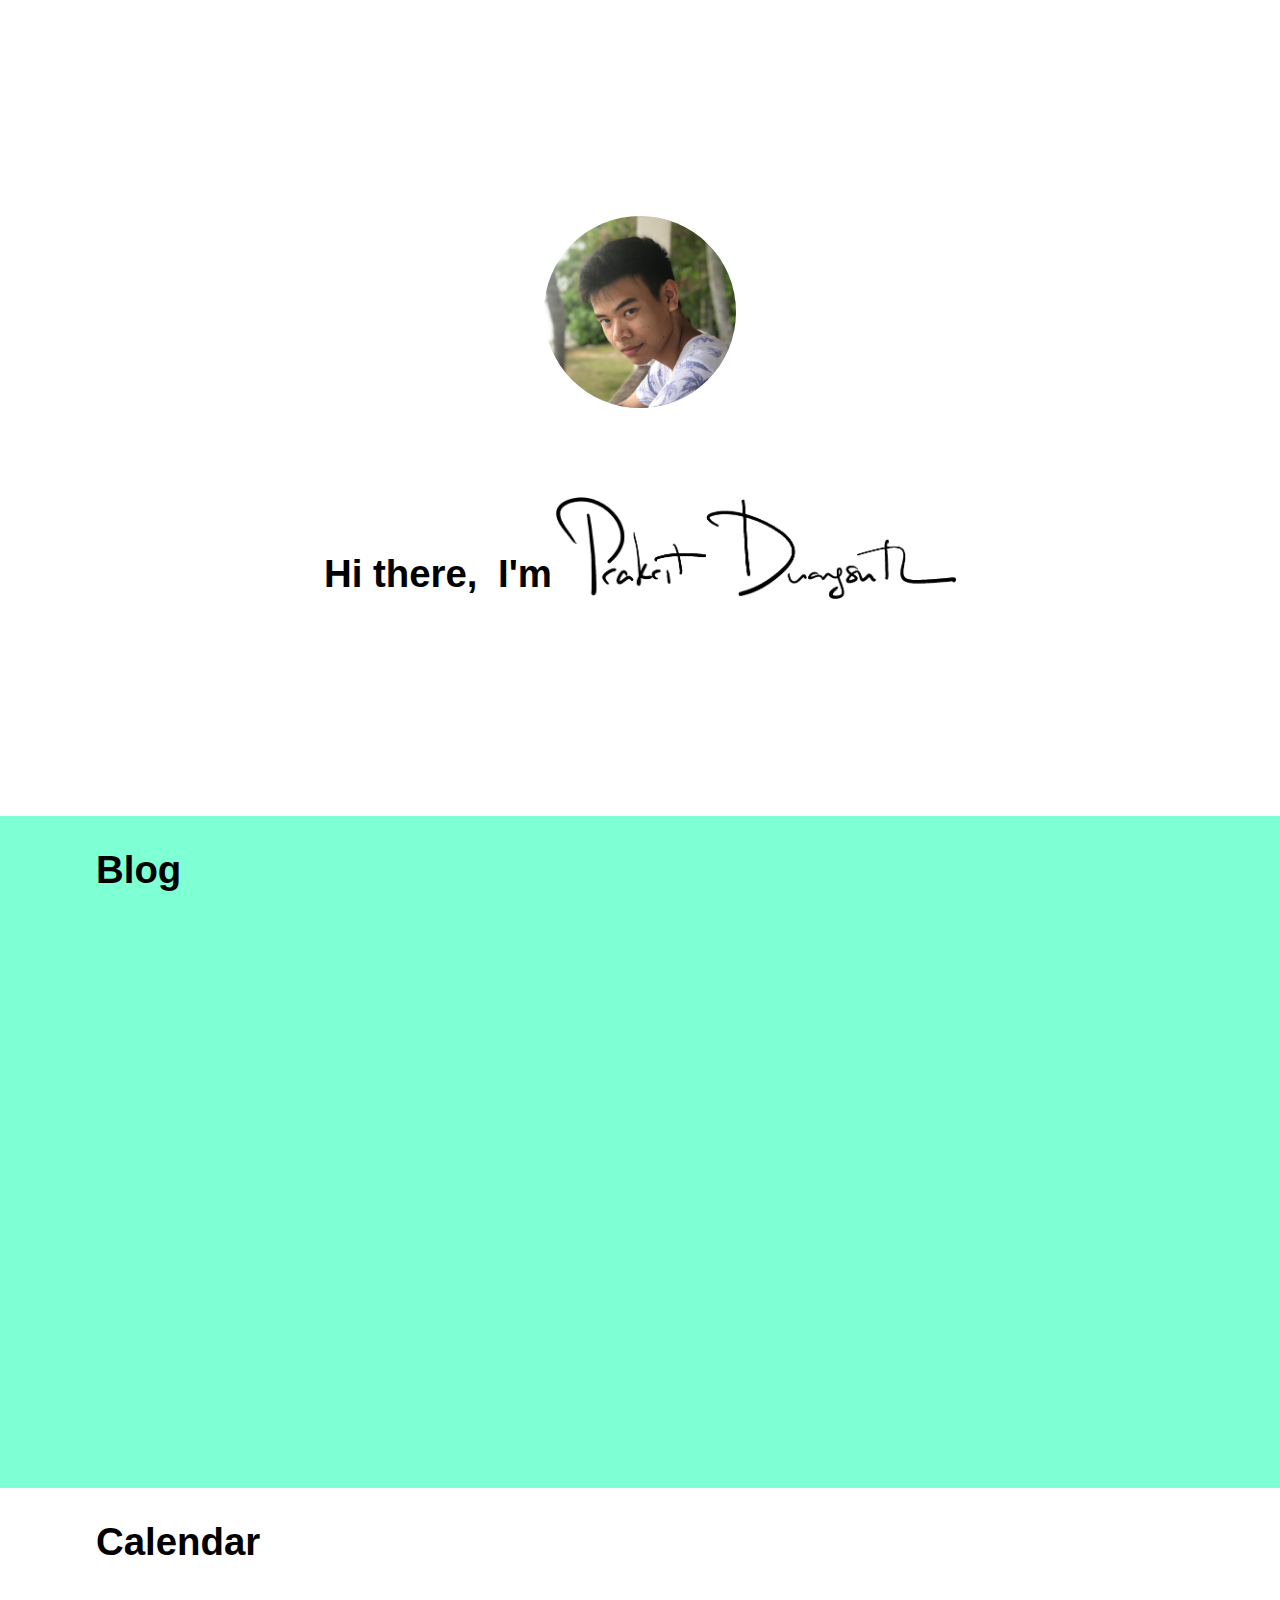
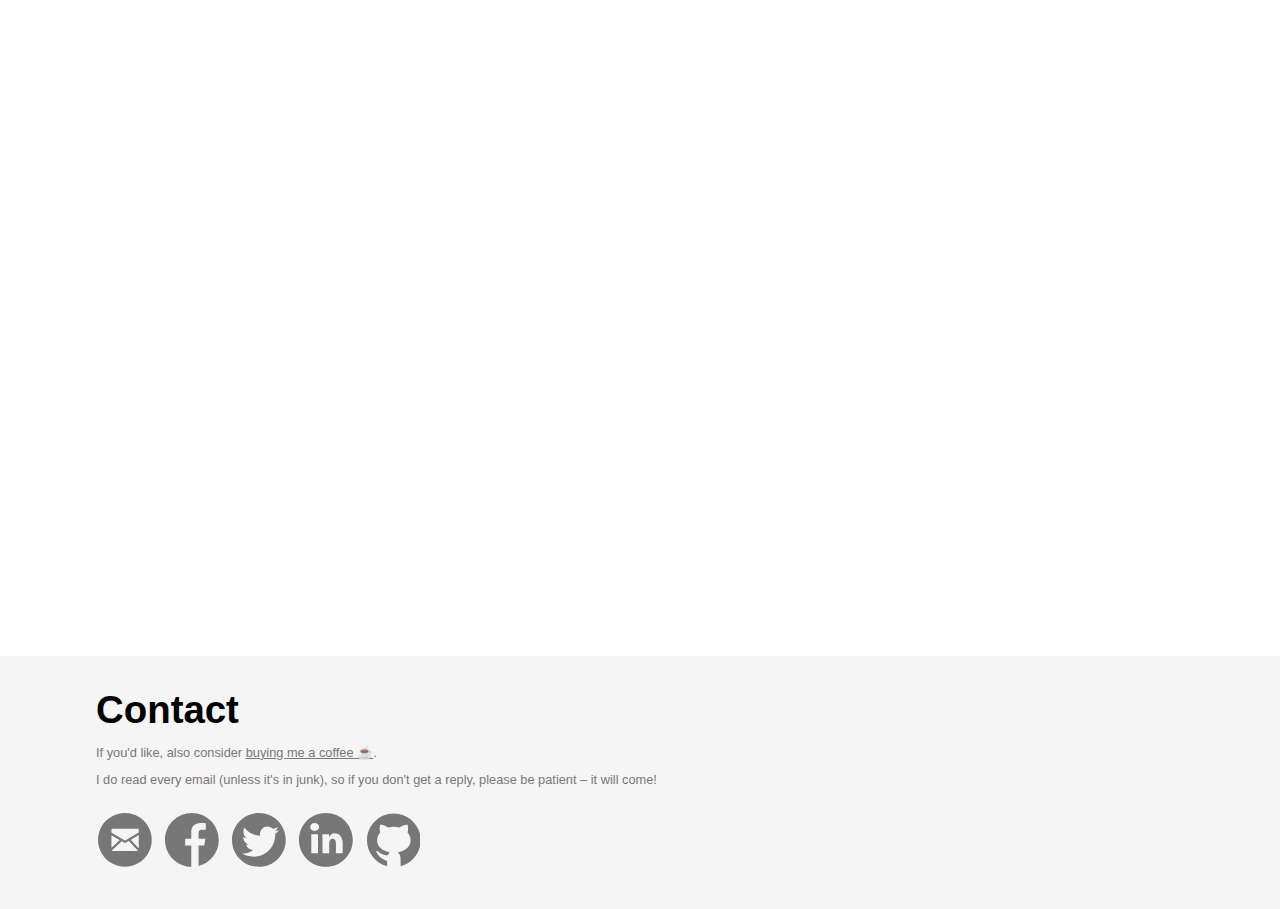
<file: index.html>
<!DOCTYPE html>

<html lang="en">
    <head>
        <meta charset="utf-8">
        <meta name="description" content="Full-time geek, part-time nerd. Prakrit is a junior at Purdue University studying Computer Science and Mathematics.">
        <meta name="viewport" content="width=device-width, initial-scale=1.0">
        <title>Prakrit Duangsutha</title>
        <link rel="stylesheet" type="text/css" href="css/style.css">
    </head>
    <body>
        <section id="about">
            <img id="profile" src="images/profile.jpg" alt="Prakrit's handsome looks :D">
            <div id="greeting">
                <h1 id="hello">Hi there,</h1>
                <span id="intro">
                    <h1 id="im">I'm</h1>
                    <img id="name" src="images/signature.png" alt="Prakrit Duangsutha">
                </span>
            </div>
        </section>
        <section id="blog">
            <div class="container">
                <h1><a href="https://medium.com/@tirkarp" title="Blog">Blog</a></h1>
            </div>
            <div id="scrolling-wrapper"><!-- Cards go here --></div>
        </section>
        <section id="calendar">
            <div class="container">
                <h1>Calendar</h1>
                <iframe id="calendar-content" src="https://calendar.google.com/calendar/embed?height=300&amp;wkst=1&amp;bgcolor=%23ffffff&amp;ctz=America%2FNew_York&amp;src=cGR1YW5nc3VAZ21haWwuY29t&amp;src=a2xkNjE1dDlzNGxiY2Jua2p0OWkxZWpqaGJ2NDkwOHNAaW1wb3J0LmNhbGVuZGFyLmdvb2dsZS5jb20&amp;src=cTc5dDlwYWpqYmgyNXFmc2wwbzdxMHY4bDQ1NHZqNDdAaW1wb3J0LmNhbGVuZGFyLmdvb2dsZS5jb20&amp;src=czFnMWg2Ym44bXJoODh1NDA4MmxnYmJyZjVtMHBrdHRAaW1wb3J0LmNhbGVuZGFyLmdvb2dsZS5jb20&amp;src=ZW4udXNhI2hvbGlkYXlAZ3JvdXAudi5jYWxlbmRhci5nb29nbGUuY29t&amp;src=MHVxdXJrZDBuaGdzcjBsbnVpNGJicWkwNGM0cWRub2pAaW1wb3J0LmNhbGVuZGFyLmdvb2dsZS5jb20&amp;src=Nm02dGIyMjNibW5wcDgybTRsZm8wN3Z1cWNhaTE1ZGRAaW1wb3J0LmNhbGVuZGFyLmdvb2dsZS5jb20&amp;src=cWw4NzlqcjE1ZmRjbzlidThuMGdjMzZjbTVndTdjNGhAaW1wb3J0LmNhbGVuZGFyLmdvb2dsZS5jb20&amp;color=%23cca300&amp;color=%23E4C441&amp;color=%23E4C441&amp;color=%23616161&amp;color=%230B8043&amp;color=%23039BE5&amp;color=%23B39DDB&amp;color=%23D81B60&amp;showTitle=0&amp;showDate=1&amp;showNav=1&amp;showPrint=0&amp;showTabs=1&amp;showCalendars=0&amp;showTz=1&amp;mode=AGENDA" style="border-width:0" width="" height="300" frameborder="0" scrolling="no"></iframe>
            </div>
        </section>
        <section id="contact">
            <div class="container">
				<h1>Contact</h1>
				<p>If you'd like, also consider <a href="https://www.buymeacoffee.com/pduangsu">buying me a coffee ☕</a>.</p>
				<p>I do read every email (unless it's in junk), so if you don't get a reply, please be patient – it will come!</p>
                <div id="contact-icons">
					<span>
						<a href="mailto:hello@prakr.it" title="Email">
								<svg id="email" xmlns="http://www.w3.org/2000/svg" viewBox="0 0 612 612" xml:space="preserve"><path d="M306,612c-28.152,0-55.284-3.672-81.396-11.016c-26.112-7.347-50.49-17.646-73.134-30.906 s-43.248-29.172-61.812-47.736c-18.564-18.562-34.476-39.168-47.736-61.812c-13.26-22.646-23.562-47.022-30.906-73.135 C3.672,361.284,0,334.152,0,306s3.672-55.284,11.016-81.396s17.646-50.49,30.906-73.134s29.172-43.248,47.736-61.812 s39.168-34.476,61.812-47.736s47.022-23.562,73.134-30.906S277.848,0,306,0c42.024,0,81.702,8.058,119.034,24.174 s69.768,37.944,97.308,65.484s49.368,59.976,65.484,97.308S612,263.976,612,306c0,28.152-3.672,55.284-11.016,81.396 c-7.347,26.109-17.646,50.487-30.906,73.134c-13.26,22.644-29.172,43.248-47.736,61.812 c-18.562,18.564-39.168,34.479-61.812,47.736c-22.646,13.26-47.022,23.562-73.136,30.906C361.284,608.328,334.152,612,306,612z M453.492,179.928H163.404c-2.856,0-5.304,0.918-7.344,2.754s-3.06,4.386-3.06,7.65v32.436c0,1.632,0.612,2.448,1.836,2.448 l152.388,86.904l1.227,0.612c0.813,0,1.428-0.204,1.836-0.612l147.492-86.904c0.813-0.408,1.428-0.612,1.836-0.612 c0.405,0,1.02-0.204,1.836-0.612c1.632,0,2.448-0.816,2.448-2.448v-31.212c0-3.264-1.021-5.814-3.063-7.65 S456.348,179.928,453.492,179.928z M245.412,310.284c0.408-0.408,0.612-1.021,0.612-1.836c0-1.227-0.408-1.836-1.224-1.836 l-87.516-50.185c-1.224-0.408-2.244-0.408-3.06,0c-0.816,0-1.224,0.612-1.224,1.836v131.58c0,1.227,0.612,2.04,1.836,2.448h1.224 c0.816,0,1.224-0.204,1.224-0.612L245.412,310.284z M351.9,320.076c-0.408-1.227-1.431-1.428-3.063-0.612l-33.66,19.584 c-4.08,2.448-8.361,2.448-12.852,0l-29.376-16.521c-1.224-0.816-2.244-0.816-3.06,0l-111.996,104.04 c-0.408,0.405-0.612,1.224-0.612,2.445c0,0.408,0.408,1.021,1.224,1.836c2.448,0.816,4.08,1.227,4.896,1.227H450.43 c0.816,0,1.635-0.408,2.448-1.227c0-1.632-0.204-2.649-0.612-3.06L351.9,320.076z M462.06,253.98h-2.445l-83.232,49.572 c-0.813,0-1.224,0.612-1.224,1.836c-0.408,0.408-0.204,1.02,0.609,1.833L459,397.188c0.816,0.816,1.428,1.227,1.836,1.227h1.224 c1.227-1.227,1.839-2.04,1.839-2.448V256.429C463.896,255.612,463.284,254.796,462.06,253.98z"/></svg>
						</a>
					</span>
					<span>
						<a href="https://www.facebook.com/tirkarp" title="Facebook">
								<svg id="facebook" xmlns="http://www.w3.org/2000/svg" viewBox="0 0 1000 1000"><path d="M1000 500c0 233-159 429-375 484V604h107l18-125H625V369c0-36 18-56 55-56h79V196s-37-8-90-8c-120 0-180 67-180 166v125H375v125h114v396C218 994 0 772 0 500 0 224 224 0 500 0s500 224 500 500z"></path></svg>
						</a>
					</span>
					<span>
						<a href="https://www.twitter.com/prakr_it" title="Twitter">
								<svg id="twitter" xmlns="http://www.w3.org/2000/svg" viewBox="0 0 1000 1000"><path d="M1000 500c0 277-223 500-500 500S0 777 0 500 223 0 500 0s500 223 500 500zM875 317c-25 11-53 18-82 22 30-17 51-45 61-79-28 17-57 28-89 35-25-28-62-45-103-45-78 0-141 63-141 142 0 10 1 22 3 32-118-5-223-62-294-149-11 22-18 46-18 72 0 50 24 93 62 118-23 0-45-7-64-18v2c0 69 49 126 114 140-12 3-24 4-37 4-9 0-19-1-27-2 18 57 71 95 132 96-48 38-108 65-176 65-11 0-23-1-33-2 62 40 138 62 217 62 262 0 404-216 404-404v-18c28-19 51-45 71-73z"></path></svg>
						</a>
					</span>
					<span>
						<a href="https://www.linkedin.com/in/pduangsu" title="LinkedIn">
							<svg id="linkedin" xmlns="http://www.w3.org/2000/svg" viewBox="0 0 1000 1000"><path d="M1000 500c0 277-223 500-500 500S0 777 0 500 223 0 500 0s500 223 500 500zM375 260c-1-41-32-73-83-73-50 0-83 32-83 73s32 73 82 73h1c51 0 83-32 83-73zm-21 136H229v354h125V396zm458 166c0-114-56-187-146-187-50 0-87 30-104 75l-4-54H434c1 13 3 83 3 83v271h125V562c0-50 23-83 62-83 38 0 63 20 63 83v188h125V562z"></path></svg>
						</a>
					</span>
					<span>
						<a href="https://github.com/tirkarp" title="GitHub">
							<svg id="github" xmlns="http://www.w3.org/2000/svg" viewBox="0 0 1000 1000"><path d="M1000 508c0 232-160 429-375 485V862c0-41-10-98-52-131 134-20 239-99 239-223 0-51-21-102-58-144 11-47 17-105-4-148-53 5-106 32-145 56-33-8-67-14-105-14s-73 6-106 14c-39-24-91-51-144-56-21 43-16 101-5 148-37 42-57 93-57 144 0 124 105 203 239 223-20 15-32 36-40 57-105 2-189-81-190-81-5-4-12-5-16-2-6 3-9 10-7 16 2 5 44 124 201 172v100C160 937 0 740 0 508 0 233 223 8 500 8c275 0 500 225 500 500z"></path></svg>
						</a>
					</span>
                </div>
                <!-- <p id="credits">Icons made with ❤ by <a href="https://www.flaticon.com/authors/zurb" title="Zurb">Zurb</a>.</p> -->
            </div>
        </section>

        <script src="scripts/script.js"></script>

        <!-- Global site tag (gtag.js) - Google Analytics -->
        <script async src="https://www.googletagmanager.com/gtag/js?id=UA-141370543-1"></script>
        <script>
            window.dataLayer = window.dataLayer || [];
            function gtag(){dataLayer.push(arguments);}
            gtag('js', new Date());
            gtag('config', 'UA-141370543-1');
        </script>
    </body>
</html>
</file>
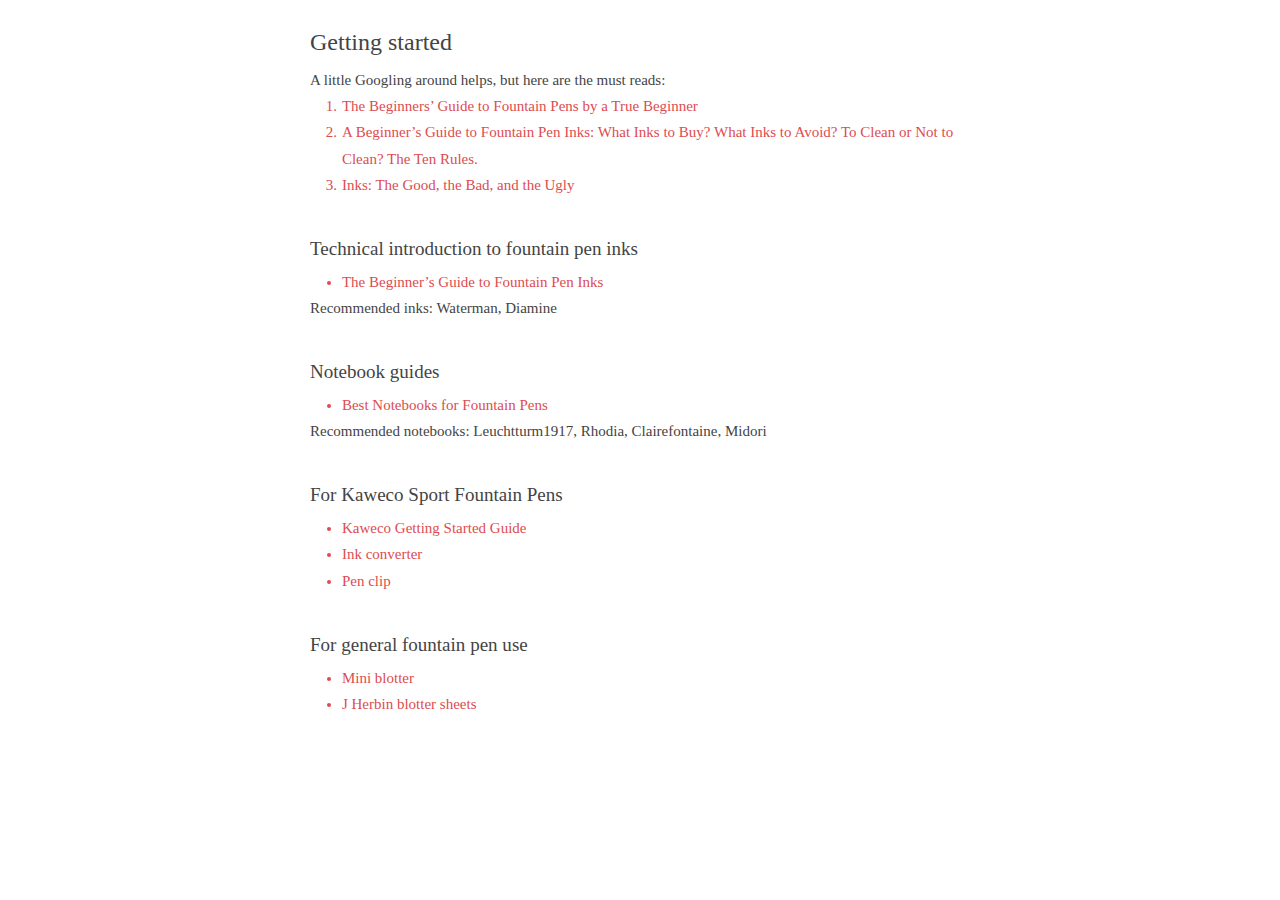
<file: fountain-pen-resources.html>
<!DOCTYPE html>
<html>
    <head>
        <title>Fountain Pen Resources</title>
        <meta charset="utf-8" />
        <meta name="viewport" content="width=device-width, initial-scale=1">
    </head>
    <style>
      body {
        --base-background-color: #ffffff;
        --document-background-color: var(--base-background-color);
      }

      .document-wrapper {
        /* Constants used to transform theme values to CSS */
        --transform-line-height-factor: 1.17;

        /* From template */
        --base-text-color: #444444;
        --base-text-secondary-color: #888888;
        --base-text-tertiary-color: #d9d9d9;
        --base-background-color: #ffffff;
        --base-background-secondary-color: #F3F5F7;
        --base-background-tertiary-color: #E4E5E6;
        --base-stroke-color: #d9d9d9;
        --base-stroke-secondary-color: #d9d9d9;
        --base-accent-color: #DD4C4F;
        --base-highlight-color: #D3FFA4;

        --document-background-color: var(--base-background-color);
        --document-text-color: var(--base-text-color);
        --document-text-secondary-color: var(--base-text-secondary-color);
        --document-text-light-color: var(--base-text-secondary-color);
        --document-accent-color: var(--base-accent-color);
        --document-cursor-color: var(--base-accent-color);
        --document-link-color: var(--base-accent-color);
        --document-list-marker-color: var(--base-accent-color);
        --document-marker-color: var(--base-text-tertiary-color);
        --document-selection-color: var(--base-selection-color);
        --document-selection-inactive-color: var(--base-background-tertiary-color);
        --document-text-font: "AvenirNext-Regular";
        --document-text-size: 15px;
        --document-line-height-multiplier: calc(
          1.5 * var(--transform-line-height-factor)
        );

        --document-headers-text-color: var(--base-text-color);
        --document-headers-font: "AvenirNext-Medium";
        --document-headers-modular-scale: 1.125;
        --document-headers-line-height-multiplier: calc(
          1.3 * var(--transform-line-height-factor)
        );
        --document-headers-add-top-bottom-padding: 1;
        --document-headers-padding-top-multiplier: 0.5;
        --document-headers-padding-bottom-multiplier: 0.3;

        --document-code-text-color: var(--base-text-color);
        --document-code-border-color: var(--base-text-tertiary-color);
        --document-code-background-color: var(--base-background-secondary-color);
        --document-code-font: "Menlo-Regular";
        --document-code-text-size-multiplier: 0.91;

        --document-code-syntax-highlight-comment: #65798c;
        --document-code-syntax-highlight-constant: #0095c9;
        --document-code-syntax-highlight-number: #0095c9;
        --document-code-syntax-highlight-string: #d12f1b;
        --document-code-syntax-highlight-entity: #4a838b;
        --document-code-syntax-highlight-keyword: #ad3da4;
        --document-code-syntax-highlight-function: #4a838b;
        --document-code-syntax-highlight-variable: #4a838b;

        --document-task-background-color: var(--base-background-color);
        --document-task-border-color: var(--base-text-secondary-color);
        --document-task-check-color: var(--base-text-color);

        --document-tag-background-color: var(--base-background-tertiary-color);
        --document-tag-text-color: var(--base-text-color);
        --document-tag-marker-color: var(--base-text-secondary-color);

        --document-highlighter-background-color: var(--base-highlight-color);
        --document-highlighter-text-color: var(--base-text-color);

        --document-file-fold-color: var(--base-background-tertiary-color);
        --document-file-background-color: var(--base-background-secondary-color);

        --document-separator-border-color: var(--base-stroke-secondary-color);

        --document-table-border-color: var(--base-stroke-secondary-color);
        --document-table-cell-background-color: var(--base-background-color);
        --document-table-cell-alternate-background-color: var(
          --base-background-secondary-color
        );
      }

      .document-wrapper,body{background-color:var(--document-background-color)}.document-wrapper h1.setext,.document-wrapper h2.setext{border-bottom:calc(2 * var(--document-hairline-width)) solid var(--document-separator-border-color);padding-bottom:.6em}.document-wrapper blockquote blockquote blockquote blockquote blockquote::before,.document-wrapper blockquote blockquote blockquote::before,.document-wrapper blockquote::before{background-color:var(--document-list-marker-color)}.document-wrapper a:hover,.document-wrapper mark{text-decoration:inherit}.document-wrapper td[data-alignment="1"],.document-wrapper th{text-align:left}.document-wrapper :after,.document-wrapper :before,.document-wrapper a,.document-wrapper abbr,.document-wrapper acronym,.document-wrapper address,.document-wrapper applet,.document-wrapper article,.document-wrapper aside,.document-wrapper audio,.document-wrapper b,.document-wrapper big,.document-wrapper blockquote,.document-wrapper canvas,.document-wrapper caption,.document-wrapper center,.document-wrapper cite,.document-wrapper code,.document-wrapper dd,.document-wrapper del,.document-wrapper details,.document-wrapper dfn,.document-wrapper div,.document-wrapper dl,.document-wrapper dt,.document-wrapper em,.document-wrapper embed,.document-wrapper fieldset,.document-wrapper figcaption,.document-wrapper figure,.document-wrapper footer,.document-wrapper form,.document-wrapper h1,.document-wrapper h2,.document-wrapper h3,.document-wrapper h4,.document-wrapper h5,.document-wrapper h6,.document-wrapper header,.document-wrapper hgroup,.document-wrapper i,.document-wrapper iframe,.document-wrapper ins,.document-wrapper kbd,.document-wrapper label,.document-wrapper legend,.document-wrapper li,.document-wrapper mark,.document-wrapper menu,.document-wrapper nav,.document-wrapper object,.document-wrapper ol,.document-wrapper output,.document-wrapper p,.document-wrapper pre,.document-wrapper q,.document-wrapper ruby,.document-wrapper s,.document-wrapper samp,.document-wrapper section,.document-wrapper small,.document-wrapper span,.document-wrapper strike,.document-wrapper strong,.document-wrapper summary,.document-wrapper table,.document-wrapper tbody,.document-wrapper td,.document-wrapper tfoot,.document-wrapper th,.document-wrapper thead,.document-wrapper time,.document-wrapper tr,.document-wrapper tt,.document-wrapper u,.document-wrapper ul,.document-wrapper var,.document-wrapper video{all:unset}.document-wrapper{--document-inline-padding-top-bottom:0.25em;--document-inline-padding-left-right:0.25em;--header-1-font-size:2em;--header-2-font-size:1.6em;--header-3-font-size:1.27em;--document-hairline-width:calc(var(--document-text-size) / 15);box-sizing:border-box;color:var(--document-text-color);font-family:var(--document-text-font);font-size:var(--document-text-size);line-height:var(--document-line-height-multiplier);min-height:100%;max-width:48em;width:100%;tab-size:4;margin:0 auto;padding:0 2em}body{text-rendering:optimizeLegibility}.document-wrapper:focus-visible{outline:0}.document-wrapper .marker{color:var(--document-marker-color);display:none}.document-wrapper [data-direction="2"]{direction:rtl}.document-wrapper div.footnote,.document-wrapper div.link-definition,.document-wrapper p{display:block}.document-wrapper p.blank-line::before{content:" "}.document-wrapper h1,.document-wrapper h2,.document-wrapper h3,.document-wrapper h4,.document-wrapper h5,.document-wrapper h6{font-family:var(--document-headers-font);display:block;line-height:var(--document-headers-line-height-multiplier)}.document-wrapper h1{font-size:var(--header-1-font-size);padding-block-start:0.8em;padding-block-end:0.33em}.document-wrapper h2{font-size:var(--header-2-font-size);padding-block-start:0.66em;padding-block-end:0.27em}.document-wrapper h3{font-size:var(--header-3-font-size);padding-block-start:0.53em;padding-block-end:0.27em}.document-wrapper code,.document-wrapper pre{font-size:var(--document-code-text-size-multiplier);font-family:var(--document-code-font),monospace}.document-wrapper h4,.document-wrapper h5,.document-wrapper h6{padding-block-start:0.4em;padding-block-end:0.27em}.document-wrapper h1.setext{margin-bottom:.45em}.document-wrapper h2.setext{margin-bottom:.2em}.document-wrapper .fenced-code *,.document-wrapper .fenced-code-content .marker,.document-wrapper .fenced-code-content .space,.document-wrapper .hard-linebreak-marker,.document-wrapper .image .space,.document-wrapper .image-destination,.document-wrapper .image-label,.document-wrapper .image-title,.document-wrapper .indented-code .space,.document-wrapper .link .space,.document-wrapper .link-destination,.document-wrapper .link-label,.document-wrapper .link-title,.document-wrapper .replace .text,.document-wrapper .setext-heading-marker+.line-ending,.document-wrapper .yaml-marker+.line-ending,.document-wrapper li>p>.space:first-child,.document-wrapper tr.delimiter-row{display:none}.document-wrapper ol,.document-wrapper ul{display:block;padding-inline-start:2.13em}.document-wrapper li{display:list-item;color:var(--document-text-color)}.document-wrapper .color-marker,.document-wrapper .entity-marker,.document-wrapper .fenced-code-content,.document-wrapper .fenced-code-content *,.document-wrapper .footnote-separator,.document-wrapper .link-definition-separator,.document-wrapper code.code-inline,.document-wrapper li>p{display:inline}.document-wrapper ul{list-style-type:disc}.document-wrapper li li li li li li li ul,.document-wrapper li li li li li ul,.document-wrapper li li li ul,.document-wrapper li ul{list-style:circle}.document-wrapper li li li li li li ul,.document-wrapper li li li li ul,.document-wrapper li li ul{list-style:disc}.document-wrapper li::marker{color:var(--document-list-marker-color)}.document-wrapper ol{list-style-type:none;counter-reset:custom-list-item calc(var(--data-list-start,1) - 1)}.document-wrapper ol>li{counter-increment:custom-list-item;position:relative}.document-wrapper ol>li::before{content:counter(custom-list-item) ". ";color:var(--document-list-marker-color);position:absolute;transform:translate(calc(-100% - .33em),0)}.document-wrapper ol>li[data-big-number=true]{margin-inline-start:-2.05em}.document-wrapper ol>li[data-big-number=true]::before{position:static;padding-inline-end:0.25em}.document-wrapper ol>li[data-list-type="1"]:before{content:counter(custom-list-item) ") "}.document-wrapper [data-direction="2"] ol>li::before,.document-wrapper ol[data-direction="2"]>li::before{transform:translate(calc(100% + .33em),0)}.document-wrapper li[role=checkbox]{list-style:none;position:relative}.document-wrapper li[aria-checked=true]{color:var(--document-text-secondary-color)}.document-wrapper .todo-checkbox{display:inline-block;margin-left:-1.7em;margin-right:.5em}.document-wrapper .todo-checkbox svg{display:inline-block;margin-bottom:-.3em}.document-wrapper blockquote{display:block;padding-inline-start:2.13em;position:relative}.document-wrapper code,.document-wrapper mark{padding:var(--document-inline-padding-top-bottom) var(--document-inline-padding-left-right)}.document-wrapper blockquote::before{content:"";position:absolute;top:.2em;left:1em;width:.13em;height:calc(100% - .4em);border:var(--document-hairline-width) solid var(--document-list-marker-color);border-radius:.33em}.document-wrapper code,.document-wrapper pre.fenced-code,.document-wrapper pre.indented-code,.document-wrapper pre.yaml{color:var(--document-code-text-color);background-color:var(--document-code-background-color);border-radius:.25em}.document-wrapper [data-direction="2"] blockquote::before,.document-wrapper blockquote[data-direction="2"]::before{left:0;right:1em}.document-wrapper blockquote blockquote blockquote blockquote blockquote blockquote::before,.document-wrapper blockquote blockquote blockquote blockquote::before,.document-wrapper blockquote blockquote::before{background-color:transparent}.document-wrapper hr{display:block;margin-block-start:calc(var(--document-line-height-multiplier) * 0.5em);margin-block-end:calc(var(--document-line-height-multiplier) * -0.5em);border-top:var(--document-hairline-width) solid var(--document-separator-border-color)}.document-wrapper pre{display:block;white-space:pre-wrap}.document-wrapper pre.indented-code{padding-inline-start:2.13em}.document-wrapper pre.fenced-code,.document-wrapper pre.yaml{padding:0 .5em}.document-wrapper .fenced-code::before{content:"\200B"}.document-wrapper code{font-weight:400;font-style:normal;display:block}.document-wrapper mark,.document-wrapper mark code{color:var(--document-text-color);background-color:var(--document-highlighter-background-color)}.document-wrapper em,.document-wrapper i{font-family:AvenirNext-Italic}.document-wrapper b,.document-wrapper strong,.document-wrapper th{font-family:AvenirNext-Bold}.document-wrapper mark{unicode-bidi:embed;border-radius:.25em}.document-wrapper u{text-decoration:underline;text-decoration-color:var(--document-accent-color);unicode-bidi:embed}.document-wrapper s,.document-wrapper strike{text-decoration:line-through}.document-wrapper a{color:var(--document-link-color);unicode-bidi:embed;cursor:pointer}.document-wrapper .wiki-separator-marker{display:inline;color:inherit}.document-wrapper .link-definition-title{color:var(--document-text-light-color)}.document-wrapper .footnote-ref{font-size:.9em;vertical-align:super}.document-wrapper span.entity{direction:ltr;unicode-bidi:embed;color:var(--document-code-syntax-highlight-entity)}.document-wrapper span.escape{unicode-bidi:embed}.document-wrapper .color{font-family:var(--document-code-font),monospace;font-size:var(--document-code-text-size-multiplier);padding-inline-start:1.2em;position:relative;direction:ltr;unicode-bidi:embed}.document-wrapper .color::before{content:"";position:absolute;width:.9em;height:.9em;left:0;bottom:0;transform:translateY(-15%);border:var(--document-hairline-width) solid rgb(0,0,0,.3);border-radius:.9em;background-color:var(--data-color)}.document-wrapper .hashtag{color:var(--document-tag-text-color);background-color:var(--document-tag-background-color);border-radius:1em;padding:calc(var(--document-inline-padding-top-bottom) - 2 * var(--document-hairline-width)) calc(var(--document-inline-padding-left-right) + .3em);unicode-bidi:embed}.document-wrapper .hashtag>.marker{display:inline;color:var(--document-tag-marker-color);padding:0}.document-wrapper table{display:block;max-width:fit-content;overflow-x:auto;border-collapse:separate;border-spacing:0;border:var(--document-hairline-width) solid var(--document-table-border-color);border-radius:.33em;margin-bottom:calc(var(--document-line-height-multiplier) * 1em)}.document-wrapper table[data-direction="2"]{margin-left:auto;direction:ltr}.document-wrapper tr{display:table-row;background-color:var(--document-table-cell-background-color)}.document-wrapper tr.header-row,.document-wrapper tr:nth-child(odd){background-color:var(--document-table-cell-alternate-background-color)}.document-wrapper td,.document-wrapper th{box-sizing:border-box;display:table-cell;padding:.37em .75em;min-width:5em;border-right:var(--document-hairline-width) solid var(--document-table-border-color)}.document-wrapper td:last-of-type,.document-wrapper th:last-of-type{border:none}.document-wrapper table[data-direction="2"] td{margin-left:auto}.document-wrapper td[data-alignment="2"]{text-align:right}.document-wrapper td[data-alignment="3"]{text-align:center}.document-wrapper .code_comment{color:var(--document-code-syntax-highlight-comment)}.document-wrapper .code_constant{color:var(--document-code-syntax-highlight-constant)}.document-wrapper .code_number{color:var(--document-code-syntax-highlight-number)}.document-wrapper .code_string{color:var(--document-code-syntax-highlight-string)}.document-wrapper .code_entity{color:var(--document-code-syntax-highlight-entity)}.document-wrapper .code_keyword{color:var(--document-code-syntax-highlight-keyword)}.document-wrapper .code_function{color:var(--document-code-syntax-highlight-function)}.document-wrapper .code_variable{color:var(--document-code-syntax-highlight-variable)}.document-wrapper img{max-width:100%}.document-wrapper .pdf_preview{display:inline-block;width:100%;height:500px;background-color:#fff;overflow:hidden;padding:0;margin:0;position:relative;border-radius:4px}.document-wrapper .arrow svg #body,.document-wrapper .arrow svg #head{fill:var(--base-text-color)}.document-wrapper .todo-checkbox svg #body{stroke:var(--document-task-border-color)}.document-wrapper .todo-checkbox svg #check{fill:var(--document-task-check-color)}.document-wrapper .todo-checkbox.todo-checked svg #body{opacity:.35}.document-wrapper .todo-checkbox.todo-checked svg #check{opacity:.4}
    </style>
    
    <body>
        <div class="document-wrapper">
            <h2 id='Getting started'>Getting started</h2>
            <p>A little Googling around helps, but here are the <b>must reads</b>:</p>
            <ol start='1' style='--data-list-start: 1;'>
              <li><a href='https://www.penaddict.com/blog/2015/10/1/the-beginners-guide-to-fountain-pens-by-a-true-beginner'>The Beginners’ Guide to Fountain Pens by a True Beginner</a></li>
              <li><a href='https://fountainpenfollies.com/2019/10/10/a-beginners-guide-to-fountain-pen-inks-what-inks-to-buy-what-inks-to-avoid-to-clean-or-not-to-clean-the-ten-rules/2/'>A Beginner’s Guide to Fountain Pen Inks: What Inks to Buy? What Inks to Avoid? To Clean or Not to Clean? The Ten Rules.</a></li>
              <li><a href='http://www.richardspens.com/ref/care/inks.htm'>Inks: The Good, the Bad, and the Ugly</a></li>
            </ol>
            <br>
            <h3 id='Technical introduction to fountain pen inks'>Technical introduction to fountain pen inks</h3>
            <ul>
              <li><a href='https://www.jetpens.com/blog/The-Beginner-s-Guide-to-Fountain-Pen-Inks/pt/968'>The Beginner’s Guide to Fountain Pen Inks</a></li>
              </ul><p><b>Recommended inks:</b> Waterman, Diamine</p><br>
              <h3 id='Notebook guides'>Notebook guides</h3><ul>
              <li><a href='https://www.jetpens.com/blog/The-Best-Notebooks-for-Fountain-Pens/pt/32'>Best Notebooks for Fountain Pens</a></li>
            </ul>
            <p><b>Recommended notebooks:</b> Leuchtturm1917, Rhodia, Clairefontaine, Midori</p>
            <br>
            <h3 id='For Kaweco Sport Fountain Pens'>For Kaweco Sport Fountain Pens</h3>
            <ul>
            <li><a href='https://kaweco-pen.com/files/catalog/Feder-Serviceanleitung%20ENG.pdf'>Kaweco Getting Started Guide</a></li>
              <li><a href='https://a.co/d/gKQz8VX'>Ink converter</a></li>
              <li><a href='https://a.co/d/7XfIsXd'>Pen clip</a></li>
            </ul>
            <br>
            <h3 id='For general fountain pen use'>For general fountain pen use</h3>
            <ul>
              <li><a href='https://a.co/d/3Uobh8V'>Mini blotter</a></li>
              <li><a href='https://a.co/d/fx74JO2'>J Herbin blotter sheets</a></li>
            </ul>
        </div>
    </body>
</html>
</file>
<file: css/style.css>
@import url("https://fonts.googleapis.com/css?family=Roboto&display=swap");
#scrolling-wrapper {
  overflow-x: auto;
  overflow-y: hidden;
  white-space: nowrap;
  -webkit-overflow-scrolling: touch;
  height: calc(100% - 8rem);
}
#scrolling-wrapper::-webkit-scrollbar {
  display: none;
}

.card:first-child {
  margin-left: 1.5em;
}

.card:last-child {
  margin-right: 1.5em;
}

.card {
  cursor: pointer;
  display: inline-block;
  box-shadow: 0 4px 8px 0 rgba(0, 0, 0, 0.2);
  transition: 0.3s;
  width: 50%;
  height: 95%;
  min-width: 100px;
  max-width: 16em;
  border-radius: 8px;
  margin: 0 0.5em;
  vertical-align: top;
  background-color: white;
}
.card a {
  text-decoration: none;
  color: inherit;
  display: block;
  height: 100%;
}
.card img {
  display: block;
  margin-left: auto;
  margin-right: auto;
  height: 40%;
  width: 100%;
  object-fit: cover;
  border-radius: 8px 8px 0 0;
}
.card .card-content {
  padding: 0.6% 6%;
  height: 60%;
  overflow: hidden;
  white-space: normal;
  position: relative;
}
.card .card-content h4 {
  margin-top: 0.8em;
  margin-bottom: 0.2em;
}
.card .card-content p {
  margin: 0.8em 0;
  color: #777777;
  font-size: 0.8em;
  font-family: "Roboto", Helvetica, Arial, sans-serif;
}
.card .card-content .date {
  position: absolute;
  bottom: 0.8em;
}

.card:hover {
  box-shadow: 0 8px 16px 0 rgba(0, 0, 0, 0.2);
}
.card:hover h4 {
  text-decoration: underline;
}

@media only screen and (min-width: 450px) {
  .card {
    width: 38%;
  }
}
@media only screen and (min-width: 630px) {
  .card {
    width: 32%;
  }
}
@media only screen and (min-width: 768px) {
  .card:first-child {
    margin-left: 4em;
  }

  .card:last-child {
    margin-right: 4em;
  }

  .card {
    margin: 0 0.8em;
  }
}
@media only screen and (min-width: 1280px) {
  .card:first-child {
    margin-left: 6em;
  }

  .card:last-child {
    margin-right: 6em;
  }

  .card {
    margin: 0 1em;
  }
}
@media only screen and (min-width: 1768px) {
  .card:first-child {
    margin-left: 16em;
  }

  .card:last-child {
    margin-right: 16em;
  }

  .card {
    margin: 0 3em;
  }
}
#about {
  text-align: center;
  height: calc(88% + 1.5em);
  min-height: 32em;
}
#about #profile {
  margin-top: 15vh;
  margin-bottom: 10vh;
  height: 12em;
  border-radius: 50%;
}
#about #hello {
  padding-top: 0;
  padding-bottom: 0.1em;
  text-align: center;
}
#about #intro {
  white-space: nowrap;
}
#about #im {
  padding-top: 0.15em;
  padding-right: 0.2em;
  display: inline-block;
}
#about #name {
  display: inline-block;
  position: relative;
  top: 0.3em;
  width: 12em;
  height: auto;
}

@media only screen and (min-width: 768px) {
  #about #profile {
    margin-top: 20vh;
    margin-bottom: 8vh;
  }
  #about #greeting {
    white-space: nowrap;
  }
  #about #greeting > * {
    display: inline-block;
  }
  #about #intro {
    padding-left: 1em;
  }
  #about #name {
    width: 25em;
    top: 0.8em;
    margin-left: -0.5em;
  }
}
@media only screen and (min-height: 720px) {
  #about #profile {
    margin-top: 24vh;
  }
}
@media only screen and (min-height: 1366px) {
  #about #profile {
    margin-top: 32vh;
  }
}
#blog {
  height: 64%;
  min-height: 28em;
  max-height: 42em;
  background-color: aquamarine;
}
#blog .container {
  height: initial;
}

@media only screen and (min-width: 420px) {
  #blog {
    height: 70%;
  }
}
@media only screen and (min-width: 630px) {
  #blog {
    height: 76%;
  }
}
#calendar {
  min-height: 24em;
  max-height: 48em;
}
#calendar iframe {
  width: 100px !important;
  height: 100px !important;
  min-width: 100%;
  min-height: calc(100% - 8rem);
}

#contact {
  height: unset;
  background-color: #f5f5f5;
}
#contact #contact-icons {
  display: flex;
  align-items: center;
  justify-content: space-between;
  max-height: calc(100% - 8rem);
  margin-top: 1.2em;
  padding-bottom: 2.4em;
}
#contact #contact-icons a {
  display: inline-block;
  text-align: center;
  margin: 0 10%;
}
#contact svg {
  width: 100%;
  fill: #777777;
}
#contact a {
  color: #777777;
}
#contact h1 {
  padding-bottom: 0;
}
#contact p {
  color: #777777;
  font-size: 0.8em;
}
#contact #credits, #contact #credits * {
  color: #c0c0c0;
}

@media only screen and (min-width: 430px) {
  #contact #contact-icons {
    justify-content: flex-start;
    margin-left: -0.3em;
    margin-top: 1.6em;
  }
  #contact span {
    width: 4.2em;
  }
}
html {
  height: 100%;
  font-family: Helvetica, Arial, sans-serif;
}

body {
  margin: 0;
  height: 100%;
}

h1 {
  margin: 0;
  padding: 0.67em 0;
  padding-top: 0.83em;
}
h1 a {
  text-decoration: none;
  color: initial;
}

.container {
  height: 100%;
  margin: 0 1.5em;
}

section {
  display: block;
  height: calc(85% + 1.5em);
  min-height: 100px;
  min-width: 20em;
}
section h1 {
  font-family: Helvetica, Arial, sans-serif;
  font-size: 2.4em;
}

@media only screen and (min-width: 768px) {
  section {
    min-width: 48em;
  }

  .container {
    margin: 0 4em;
  }
}
@media only screen and (min-width: 1280px) {
  .container {
    margin: 0 6em;
  }
}
@media only screen and (min-width: 1768px) {
  .container {
    margin: 0 16em;
  }
}
@media only print {
  section {
    height: 100% !important;
  }

  #calendar {
    display: none;
  }

  #contact {
    display: none;
  }
}

/*# sourceMappingURL=style.css.map */
</file>
